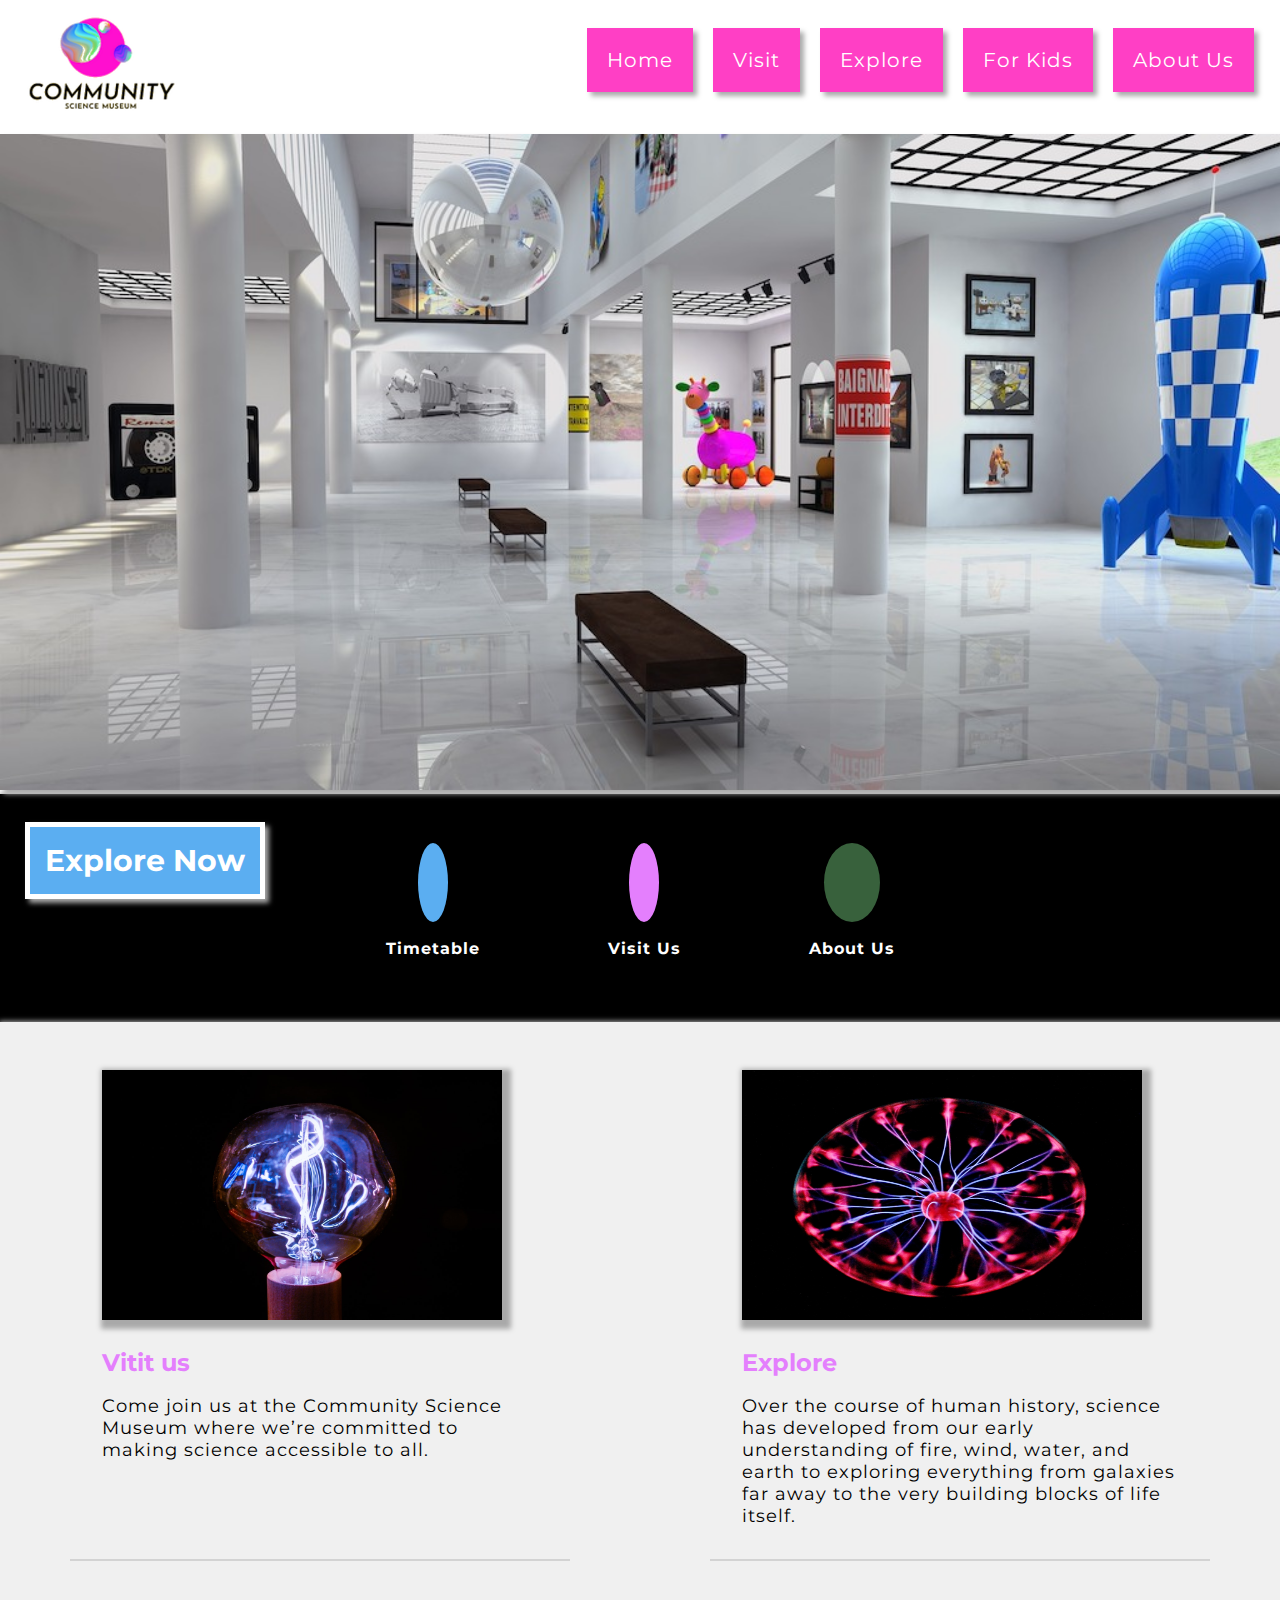
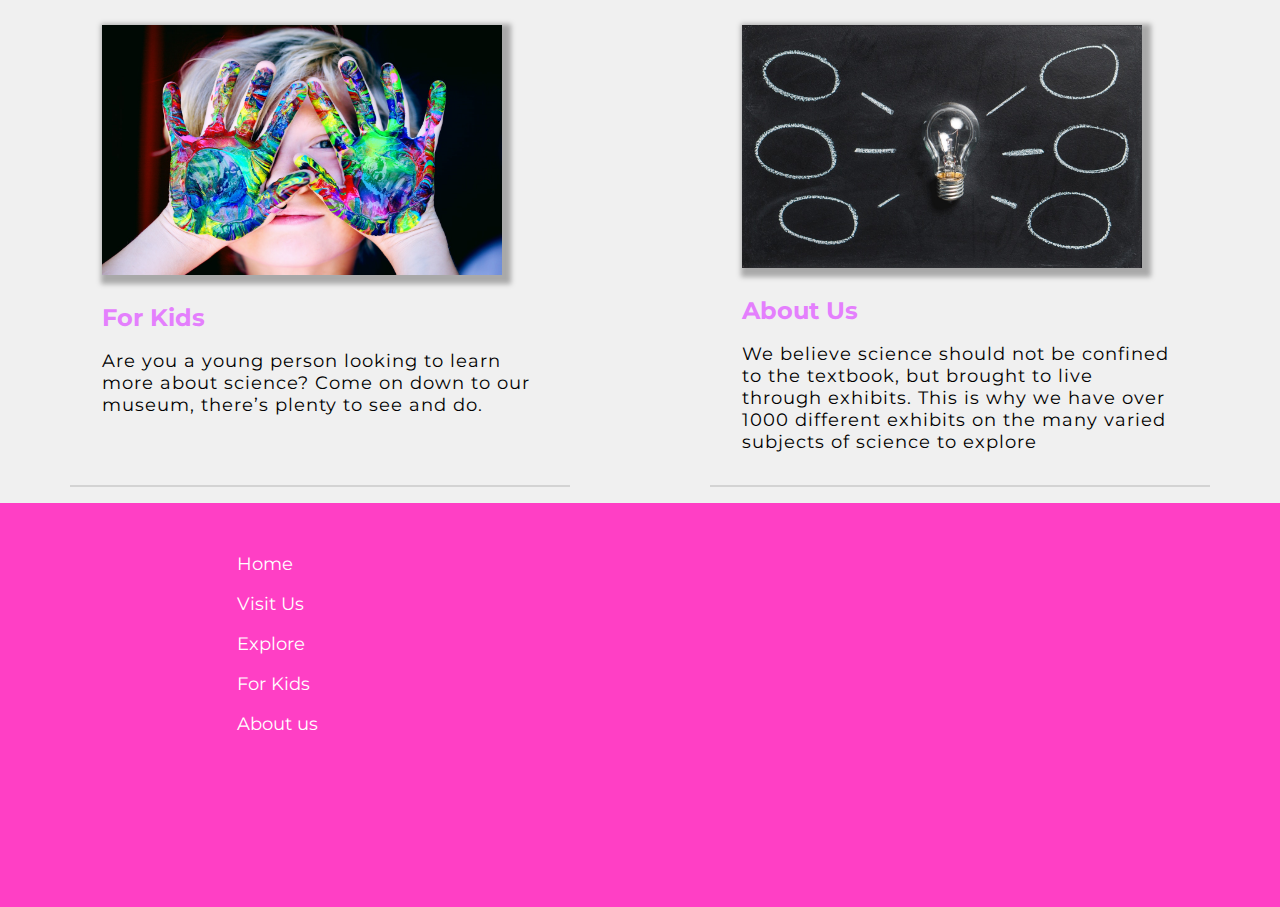
<file: index.html>
<!DOCTYPE html>
<html lang="en">
<head>
    <meta charset="UTF-8">
    <meta http-equiv="X-UA-Compatible" content="IE=edge">
    <meta name="viewport" content="width=device-width, initial-scale=1.0">
    <title>Community Science Museum</title>
    <link rel="stylesheet" href="/styles.css">
    <link rel="stylesheet" href="https://use.fontawesome.com/releases/v5.15.1/css/all.css" integrity="sha384-vp86vTRFVJgpjF9jiIGPEEqYqlDwgyBgEF109VFjmqGmIY/Y4HV4d3Gp2irVfcrp" crossorigin="anonymous">
</head>
<body>
    <header>
        
        <nav>
            <span class="logo" href="/index.html"><img src="/images/logo.png"></span>
    <ul>
        <li><a href="#">Home</a></li>
        <li><a href="/visit.html">Visit</a></li>
        <li><a href="/explore.html">Explore</a></li>
        <li><a href="/kids.html">For Kids</a></li>
        <li><a href="/about.html">About Us</a></li>
    </ul>
        </nav>
    </header>

    <div class="homepic">
        <img src="/images/homepic.jpg">
        <a href="/explore.html">Explore Now</a>
    </div>

    <div class="quicklinks">
    <div>  
       <div class="clock"><i class="far fa-clock"></i></div>
       <div><a href="#">Timetable</a></div>
     </div>
     <div>  
        <div class="landmark"><i class="fas fa-landmark"></i></div>
        <div><a href="#">Visit Us</a></div>
      </div>
      <div>  
        <div class="info"><i class="fas fa-info"></i></div>
        <div><a href="#">About Us</a></div>
      </div>
    </div>

   

    <div class="mainSection">
        <div class="contentDiv">
            <img src="/images/pexels-skitterphoto-745708.jpg">
            <h2>Vitit us</h2>
            <p>Come join us at the Community Science Museum where we’re committed to making science accessible to all.
            </p>
        </div>
        <div class="contentDiv">
            <img src="/pexels-pixabay-414860.jpg">
            <h2>Explore</h2>
            <p>Over the course of human history, science has developed from our early understanding of fire, wind, water, 
                and earth to exploring everything from galaxies far away to the very building blocks of life itself.
            </p>
        </div>
        <div class="contentDiv">
            <img src="/images/kids.jpg">
            <h2>For Kids</h2>
            <p>Are you a young person looking to learn more about science? Come on down to our museum, there’s plenty to see and do.
            </p>
        </div>
        <div class="contentDiv">
            <img src="/images/about.jpg">
            <h2>About Us</h2>
            <p>We believe science should not be confined to the textbook, but brought to live through exhibits. 
                This is why we have over 1000 different exhibits on the many varied subjects of science to explore
            </p>
        </div>
    </div>
 

    <footer>
        <div class="footerDiv">
        <div>
            <ul>
                <li><a href="#">Home</a></li>
                <li><a href="/visit.html">Visit Us</a></li>
                <li><a href="/explore.html">Explore</a></li>
                <li><a href="/kids.html">For Kids</a></li>
                <li><a href="/about.html">About us</a></li>
            </ul>

        </div>

        <div>
            <ul class="icons">
                <li><i class="fab fa-facebook-square"></i></li>
                <li><i class="fab fa-instagram"></i></li>
                <li><i class="fab fa-twitter"></i></li>
            </ul>

        </div>
    </div>
    </footer>
    

</body>
</html>
</file>
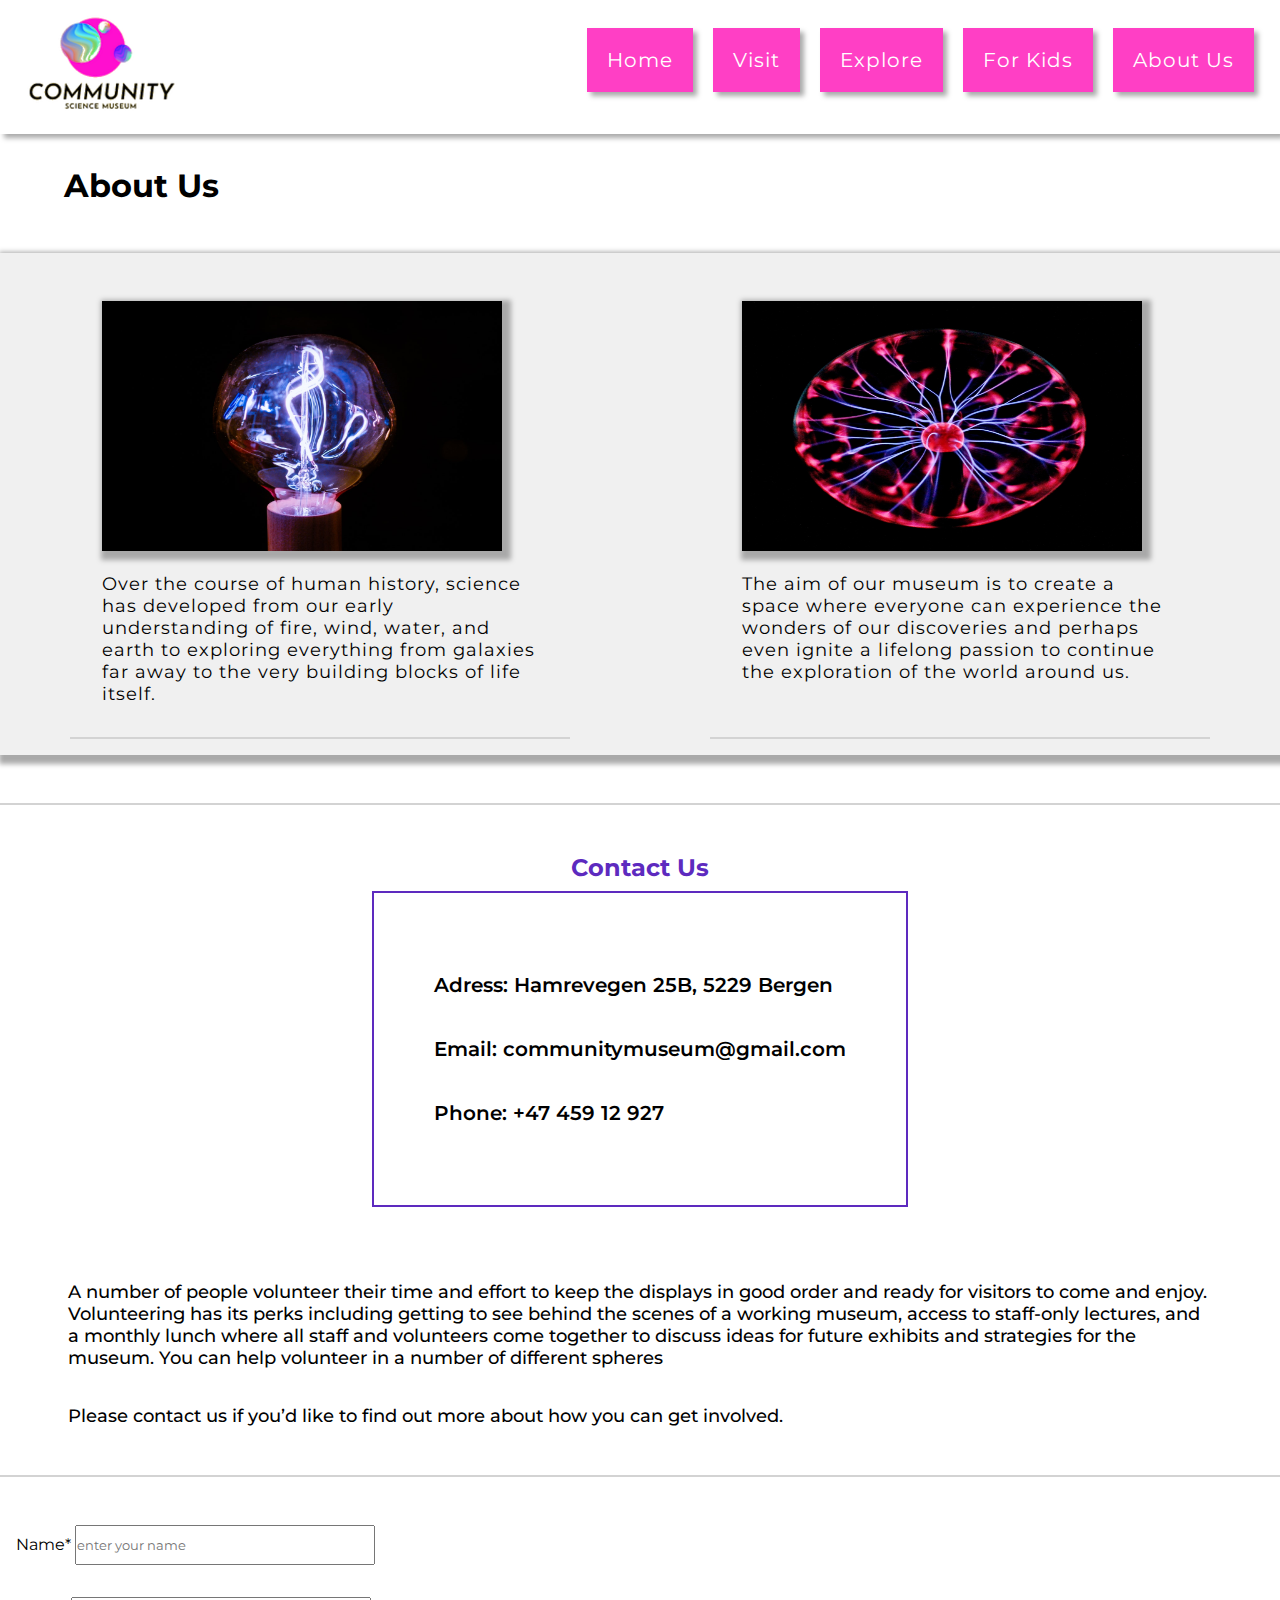
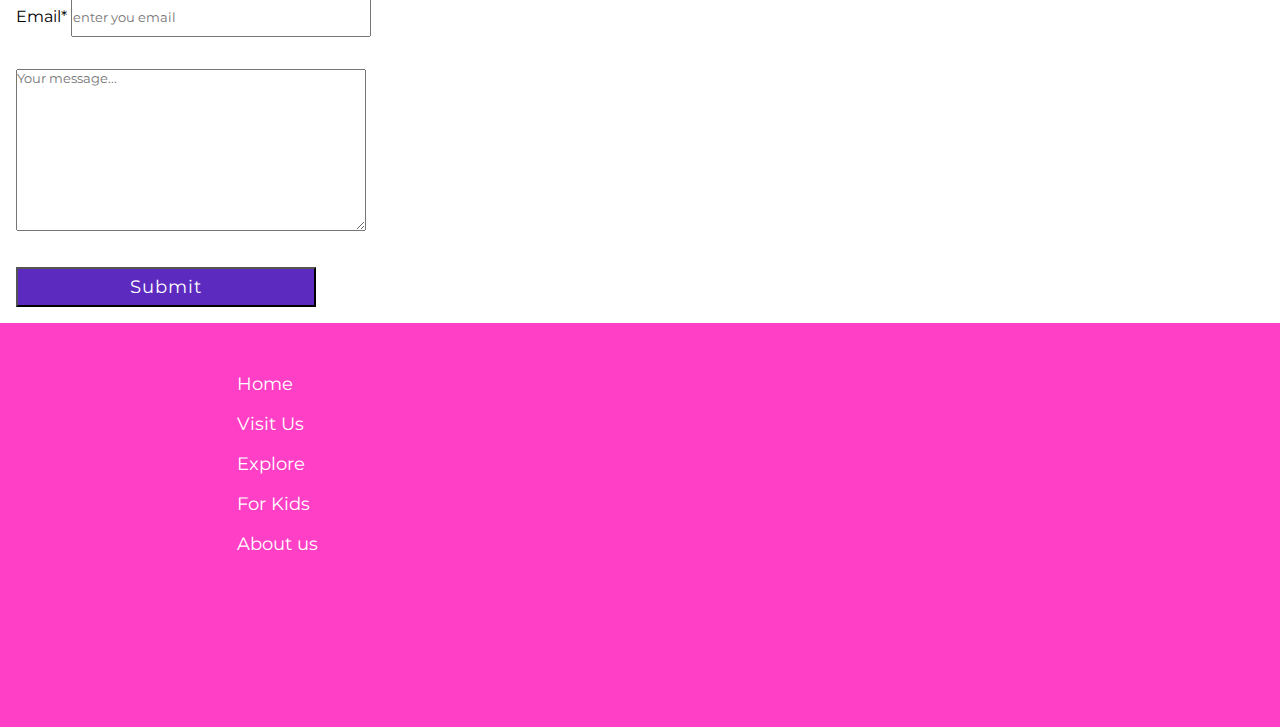
<file: about.html>
<!DOCTYPE html>
<html lang="en">
<head>
    <meta charset="UTF-8">
    <meta http-equiv="X-UA-Compatible" content="IE=edge">
    <meta name="viewport" content="width=device-width, initial-scale=1.0">
    <title>About Us</title>
    <link rel="stylesheet" href="/styles.css">
    <link rel="stylesheet" href="https://use.fontawesome.com/releases/v5.15.1/css/all.css" integrity="sha384-vp86vTRFVJgpjF9jiIGPEEqYqlDwgyBgEF109VFjmqGmIY/Y4HV4d3Gp2irVfcrp" crossorigin="anonymous">
</head>
<body>
    <header>
        
        <nav>
            <span class="logo"><img src="/images/logo.png"></span>
    <ul>
        <li><a href="/index.html">Home</a></li>
        <li><a href="/visit.html">Visit</a></li>
        <li><a href="/explore.html">Explore</a></li>
        <li><a href="/kids.html">For Kids</a></li>
        <li><a href="#">About Us</a></li>
    </ul>
        </nav>
    </header>

    <div class="visitHead">
        <h1>About Us</h1>

    </div>
    

    <div class="mainSection">
        <div class="contentDiv">
            <img src="/images/pexels-skitterphoto-745708.jpg">
            
            <p>Over the course of human history, science has developed from our early understanding of fire, 
                wind, water, and earth to exploring everything from galaxies far away to the very building blocks of life itself.
            </p>
        </div>
        <div class="contentDiv">
            <img src="/pexels-pixabay-414860.jpg">
            
            <p>The aim of our museum is to create a space where everyone can experience the wonders of our discoveries and perhaps 
                even ignite a lifelong passion to continue the exploration of the world around us.
            </p>
        </div>
    
    </div>
    <div class="line">

    </div>

    <div class="container">
        <section class="home-about">
            <div class="home-about-textbox textbox-visit">
                <h2>Contact Us</h2>
                <div class="ticketPrice">
                    <div>
                        <ul>
                            <li>Adress: Hamrevegen 25B, 5229 Bergen</li>
                        </ul>
                        <ul>
                            <li>Email: communitymuseum@gmail.com</li>
                        </ul>
                        <ul>
                            <li>Phone: +47 459 12 927</li>
                        </ul>
                </div>
            
            </div>
            </div>
            </section>
            </div>

            <div class="aboutpera">
                <p>A number of people volunteer their time and effort to keep the displays in good order and ready for visitors to come and enjoy. 
                    Volunteering has its perks including getting to see behind the scenes of a working museum, access to staff-only lectures,
                     and a monthly lunch where all staff and volunteers come together to discuss ideas for future exhibits and strategies for the museum. You can help volunteer in a number of different spheres</p>

                     <p>Please contact us if you’d like to find out more about how you can get involved.</p>
            </div>
            <div class="line"></div>

            <div class="formDiv">
                <form>
                    <div>
                        <label for="name">Name*</label>
                        <input type="text" id="name" placeholder="enter your name">
                    </div>
                    <div>
                        <label for="email">Email*</label>
                        <input type="email" id="email" placeholder="enter you email">
                    </div>
                    <div>
                        <textarea name="bio" id="bio" cols="30" rows="10" placeholder="Your message..."></textarea>
                    </div>
                    <div>
                        <input type="submit" value="Submit" class="submiit">
                    </div>
                    

                </form>

            </div>


            <footer>
                <div class="footerDiv">
                <div>
                    <ul>
                        <li><a href="/index.html">Home</a></li>
                        <li><a href="/visit.html">Visit Us</a></li>
                        <li><a href="/explore.html">Explore</a></li>
                        <li><a href="/kids.html">For Kids</a></li>
                        <li><a href="/about.html">About us</a></li>
                    </ul>
        
                </div>
        
                <div>
                    <ul class="icons">
                        <li><i class="fab fa-facebook-square"></i></li>
                        <li><i class="fab fa-instagram"></i></li>
                        <li><i class="fab fa-twitter"></i></li>
                    </ul>
        
                </div>
            </div>
            </footer>
</body>
</html>
</file>
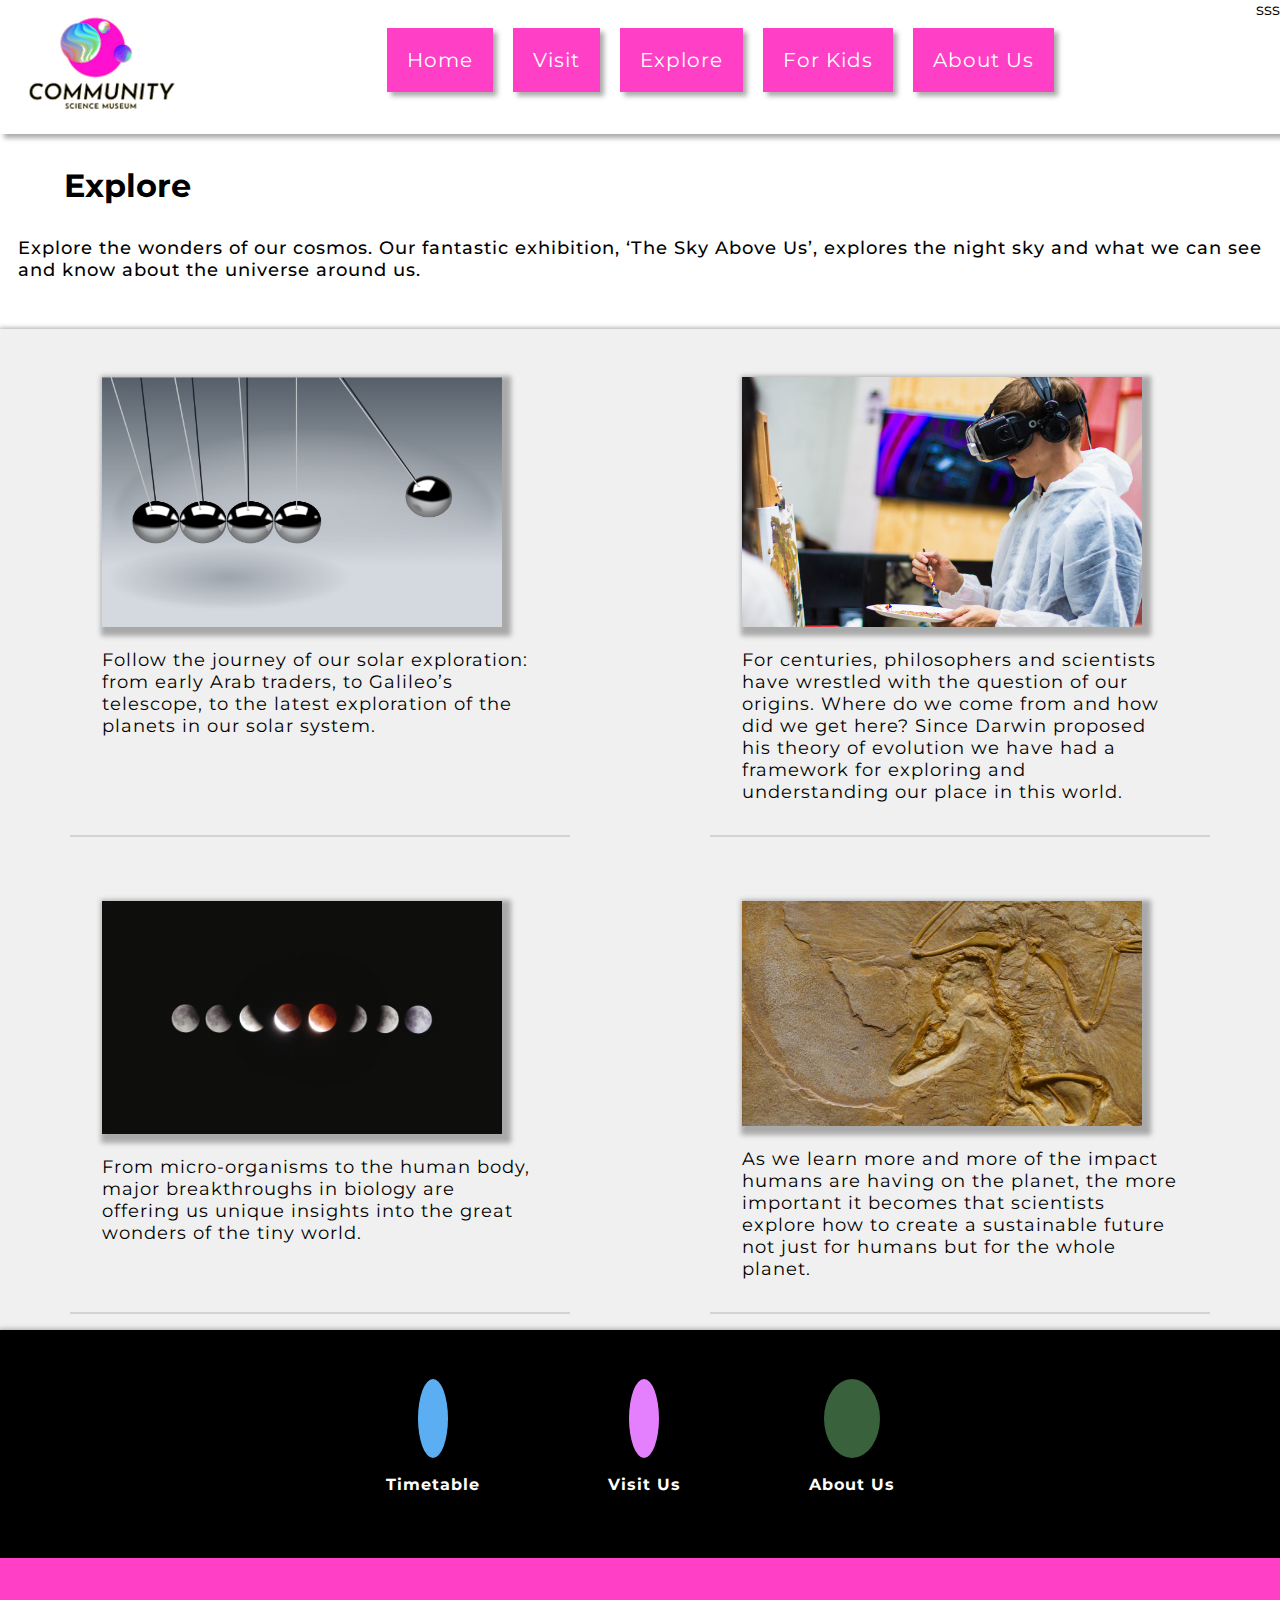
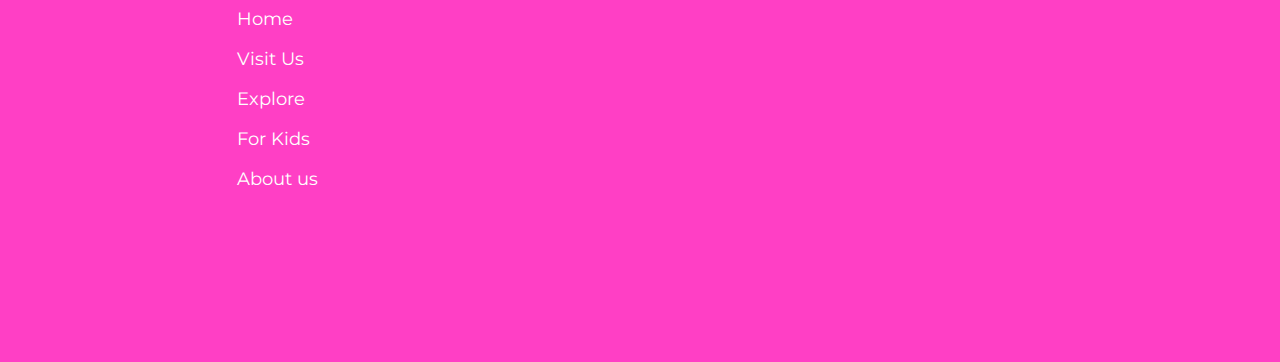
<file: explore.html>
<!DOCTYPE html>
<html lang="en">
<head>
    <meta charset="UTF-8">
    <meta http-equiv="X-UA-Compatible" content="IE=edge">
    <meta name="viewport" content="width=device-width, initial-scale=1.0">
    <title>Document</title>
    <link rel="stylesheet" href="/styles.css">
    <link rel="stylesheet" href="https://use.fontawesome.com/releases/v5.15.1/css/all.css" integrity="sha384-vp86vTRFVJgpjF9jiIGPEEqYqlDwgyBgEF109VFjmqGmIY/Y4HV4d3Gp2irVfcrp" crossorigin="anonymous">
</head>
<body>
    <header>
        
        <nav>
            <span class="logo"><img src="/images/logo.png"></span>
    <ul>
        <li><a href="/index.html">Home</a></li>
        <li><a href="/visit.html">Visit</a></li>
        <li><a href="#">Explore</a></li>
        <li><a href="/kids.html">For Kids</a></li>
        <li><a href="/about.html">About Us</a></li>
    </ul>sss
        </nav>
    </header>

    <div class="visitHead">
        <h1>Explore</h1>
        <p>Explore the wonders of our cosmos. Our fantastic exhibition,
             ‘The Sky Above Us’, explores the night sky and what we can see and know about the universe around us.</p>
    </div>

    <div class="mainSection">
        <div class="contentDiv">
            <img src="/images/explore3.jpg">
            
            <p>Follow the journey of our solar exploration: from early Arab traders, to Galileo’s telescope, 
                to the latest exploration of the planets in our solar system.
            </p>
        </div>
        <div class="contentDiv">
            <img src="/images/explore1.jpg">
            
            <p>For centuries, philosophers and scientists have wrestled with the question of our origins. 
                Where do we come from and how did we get here? Since Darwin proposed his theory of evolution we have had a framework for exploring and understanding our place in this world.
            </p>
        </div>
        <div class="contentDiv">
            <img src="/images/explore2.jpg">
            
            <p>From micro-organisms to the human body, major breakthroughs in biology are offering us unique insights into the great wonders of the tiny world.
            </p>
        </div>
        <div class="contentDiv">
            <img src="/images/explore4.jpg">
        
            <p>As we learn more and more of the impact humans are having on the planet, the more important it becomes that scientists explore how to create a sustainable future not just for humans but for the whole planet.
            </p>
        </div>
    </div>

    <div class="quicklinks">
        <div>  
           <div class="clock"><i class="far fa-clock"></i></div>
           <div><a href="#">Timetable</a></div>
         </div>
         <div>  
            <div class="landmark"><i class="fas fa-landmark"></i></div>
            <div><a href="#">Visit Us</a></div>
          </div>
          <div>  
            <div class="info"><i class="fas fa-info"></i></div>
            <div><a href="#">About Us</a></div>
          </div>
        </div>

        <footer>
            <div class="footerDiv">
            <div>
                <ul>
                    <li><a href="/index.html">Home</a></li>
                    <li><a href="/visit.html">Visit Us</a></li>
                    <li><a href="/explore.html">Explore</a></li>
                    <li><a href="/kids.html">For Kids</a></li>
                    <li><a href="/about.html">About us</a></li>
                </ul>
    
            </div>
    
            <div>
                <ul class="icons">
                    <li><i class="fab fa-facebook-square"></i></li>
                    <li><i class="fab fa-instagram"></i></li>
                    <li><i class="fab fa-twitter"></i></li>
                </ul>
    
            </div>
        </div>
        </footer>


    
</body>
</html>
</file>
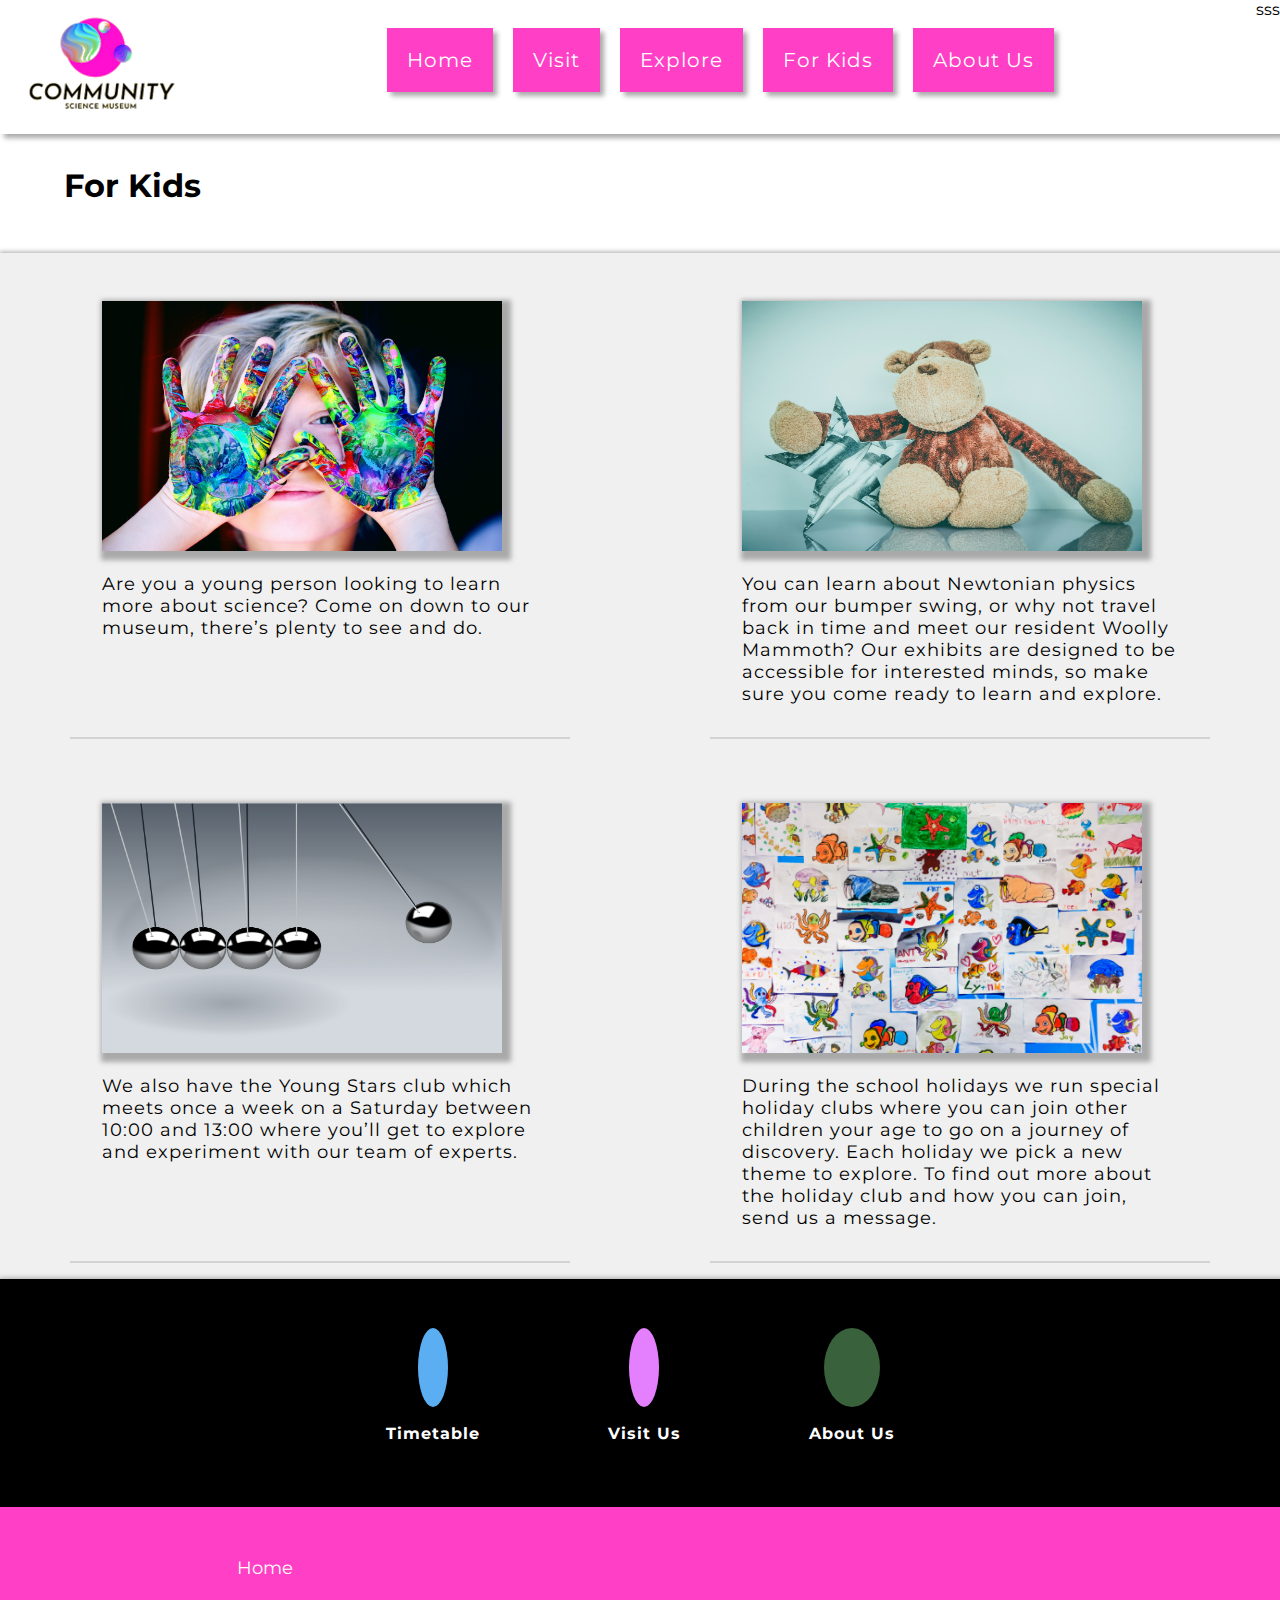
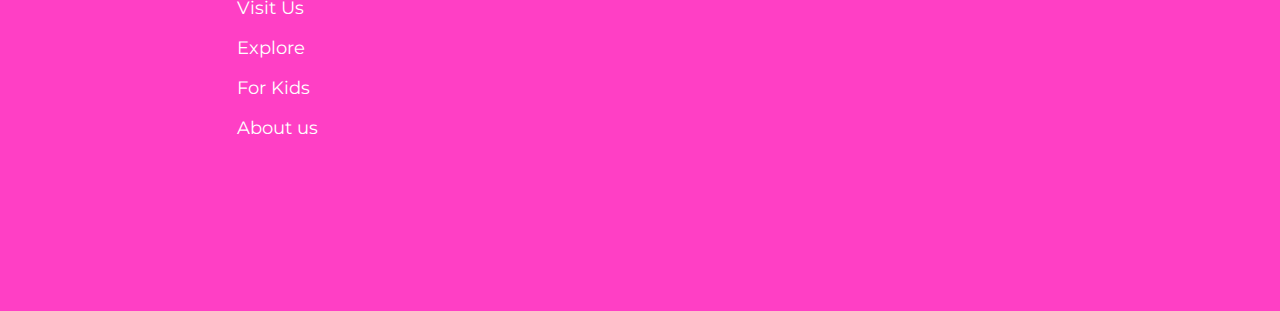
<file: kids.html>
<!DOCTYPE html>
<html lang="en">
<head>
    <meta charset="UTF-8">
    <meta http-equiv="X-UA-Compatible" content="IE=edge">
    <meta name="viewport" content="width=device-width, initial-scale=1.0">
    <title>Document</title>
    <link rel="stylesheet" href="/styles.css">
    <link rel="stylesheet" href="https://use.fontawesome.com/releases/v5.15.1/css/all.css" integrity="sha384-vp86vTRFVJgpjF9jiIGPEEqYqlDwgyBgEF109VFjmqGmIY/Y4HV4d3Gp2irVfcrp" crossorigin="anonymous">
</head>
<body>
    <header>
        
        <nav>
            <span class="logo"><img src="/images/logo.png"></span>
    <ul>
        <li><a href="/index.html">Home</a></li>
        <li><a href="/visit.html">Visit</a></li>
        <li><a href="/explore.html">Explore</a></li>
        <li><a href="#">For Kids</a></li>
        <li><a href="/about.html">About Us</a></li>
    </ul>sss
        </nav>
    </header>

    <div class="visitHead">
        <h1>For Kids</h1>

    </div>

    <div class="mainSection">
        <div class="contentDiv">
            <img src="/images/kids1.jpg">
            
            <p>Are you a young person looking to learn more about science? Come on down to our museum, there’s plenty to see and do.
            </p>
        </div>
        <div class="contentDiv">
            <img src="/images/kids2.jpg">
            
            <p>You can learn about Newtonian physics from our bumper swing, or why not travel back in time and meet our resident Woolly Mammoth? Our exhibits are designed to be accessible for interested minds, so make sure you come ready to learn and explore.
            </p>
        </div>
        <div class="contentDiv">
            <img src="/images/explore3.jpg">
            
            <p>We also have the Young Stars club which meets once a week on a Saturday between 10:00 and 13:00 where you’ll get to explore and experiment with our team of experts.
            </p>
        </div>
        <div class="contentDiv">
            <img src="/images/kids4.jpg">
        
            <p>During the school holidays we run special holiday clubs where you can join other children your age to go on a journey of discovery. Each holiday we pick a new theme to explore. To find out more about the holiday club and how you can join, send us a message.
            </p>
        </div>
    </div>

    <div class="quicklinks">
        <div>  
           <div class="clock"><i class="far fa-clock"></i></div>
           <div><a href="#">Timetable</a></div>
         </div>
         <div>  
            <div class="landmark"><i class="fas fa-landmark"></i></div>
            <div><a href="#">Visit Us</a></div>
          </div>
          <div>  
            <div class="info"><i class="fas fa-info"></i></div>
            <div><a href="#">About Us</a></div>
          </div>
        </div>

        <footer>
            <div class="footerDiv">
            <div>
                <ul>
                    <li><a href="/index.html">Home</a></li>
                    <li><a href="/visit.html">Visit Us</a></li>
                    <li><a href="/explore.html">Explore</a></li>
                    <li><a href="/kids.html">For Kids</a></li>
                    <li><a href="/about.html">About us</a></li>
                </ul>
    
            </div>
    
            <div>
                <ul class="icons">
                    <li><i class="fab fa-facebook-square"></i></li>
                    <li><i class="fab fa-instagram"></i></li>
                    <li><i class="fab fa-twitter"></i></li>
                </ul>
    
            </div>
        </div>
        </footer>


    
</body>
</html>
</file>
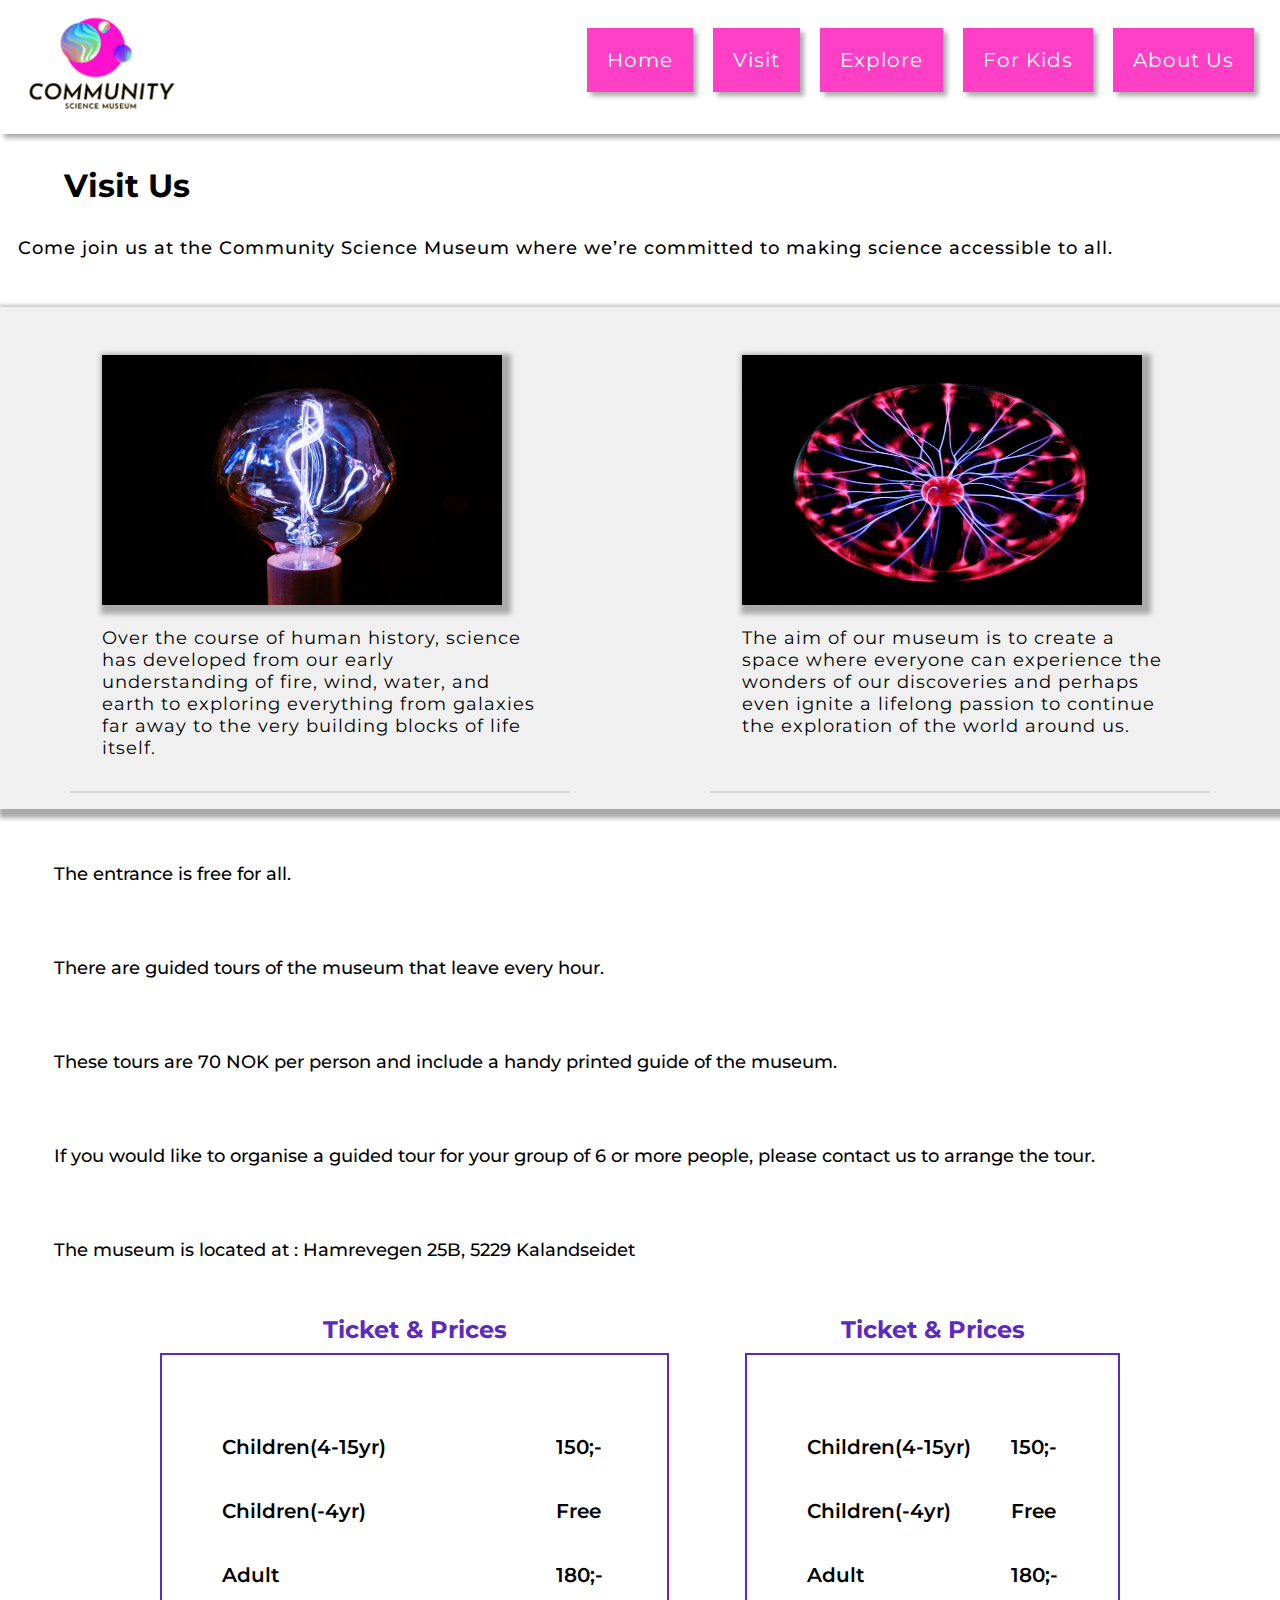
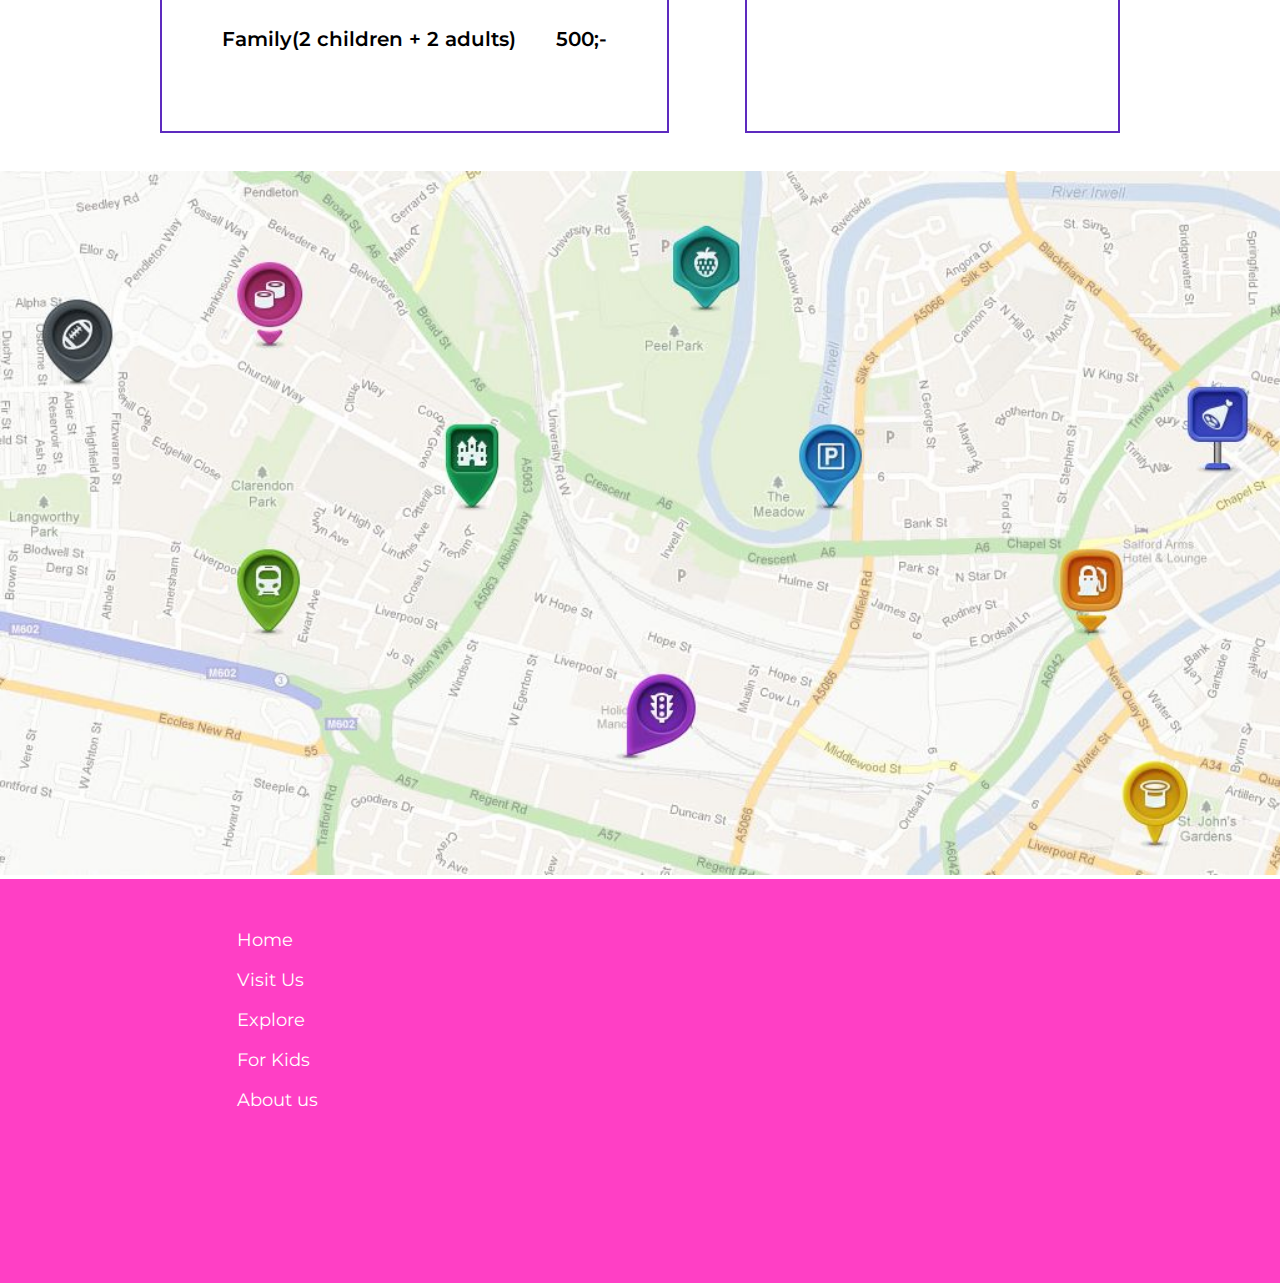
<file: visit.html>
<!DOCTYPE html>
<html lang="en">
<head>
    <meta charset="UTF-8">
    <meta http-equiv="X-UA-Compatible" content="IE=edge">
    <meta name="viewport" content="width=device-width, initial-scale=1.0">
    <title>Visit</title>
    <link rel="stylesheet" href="/styles.css">
    <link rel="stylesheet" href="https://use.fontawesome.com/releases/v5.15.1/css/all.css" integrity="sha384-vp86vTRFVJgpjF9jiIGPEEqYqlDwgyBgEF109VFjmqGmIY/Y4HV4d3Gp2irVfcrp" crossorigin="anonymous">
</head>
<body>

    <header>
        
        <nav>
            <span class="logo"><img src="/images/logo.png"></span>
    <ul>
        <li><a href="/index.html">Home</a></li>
        <li><a href="/visit.html">Visit</a></li>
        <li><a href="/explore.html">Explore</a></li>
        <li><a href="/kids.html">For Kids</a></li>
        <li><a href="/about.html">About Us</a></li>
    </ul>
        </nav>
    </header>

<div class="visitHead">
    <h1>Visit Us</h1>
    <p>Come join us at the Community Science Museum where we’re committed to making science accessible to all.</p>
</div>


<div class="mainSection">
    <div class="contentDiv">
        <img src="/images/pexels-skitterphoto-745708.jpg">
        
        <p>Over the course of human history, science has developed from our early understanding of fire, 
            wind, water, and earth to exploring everything from galaxies far away to the very building blocks of life itself.
        </p>
    </div>
    <div class="contentDiv">
        <img src="/pexels-pixabay-414860.jpg">
        
        <p>The aim of our museum is to create a space where everyone can experience the wonders of our discoveries and perhaps 
            even ignite a lifelong passion to continue the exploration of the world around us.
        </p>
    </div>

</div>


<div class="infoDiv">
    <ul>
        <li>The entrance is free for all.</li>
        <li>There are guided tours of the museum that leave every hour.</li>
        <li>These tours are 70 NOK per person and include a handy printed guide of the museum.</li>
        <li>If you would like to organise a guided tour for your group of 6 or more people, please contact us to arrange the tour.</li>
        <li>The museum is located at : Hamrevegen 25B, 5229 Kalandseidet</li>
    </ul>
</div>


    <div class="container">
        <section class="home-about">
            <div class="home-about-textbox textbox-visit">
                <h2>Ticket & Prices</h2>
                <div class="ticketPrice">
                    <div>
                        <ul>
                            <li>Children(4-15yr)</li>
                        </ul>
                        <ul>
                            <li>Children(-4yr)</li>
                        </ul>
                        <ul>
                            <li>Adult</li>
                        </ul>
                        <ul>
                            <li>Family(2 children + 2 adults)</li>
                        </ul>
                    </div>
                    <div>
                        <ul>
                            <li>150;-</li>
                        </ul>
                        <ul>
                            <li>Free</li>
                        </ul>
                        <ul>
                            <li>180;-</li>
                        </ul>
                        <ul>
                            <li>500;-</li>
                        </ul>
                    </div>
                  
                </div>
            
            </div>

            <div class="home-about-textbox textbox-visit">
                <h2>Ticket & Prices</h2>
                <div class="ticketPrice">
                    <div>
                        <ul>
                            <li>Children(4-15yr)</li>
                        </ul>
                        <ul>
                            <li>Children(-4yr)</li>
                        </ul>
                        <ul>
                            <li>Adult</li>
                        </ul>
                    </div>
                    <div>
                        <ul>
                            <li>150;-</li>
                        </ul>
                        <ul>
                            <li>Free</li>
                        </ul>
                        <ul>
                            <li>180;-</li>
                        </ul>
                    </div>
                  
                </div>
            </div>
        </section>
        
    </div>


    <div class="visitPic">
        <img src="/SsUYv.jpg">
    </div>

    <footer>
        <div class="footerDiv">
        <div>
            <ul>
                <li><a href="/index.html">Home</a></li>
                <li><a href="/visit.html">Visit Us</a></li>
                <li><a href="/explore.html">Explore</a></li>
                <li><a href="/kids.html">For Kids</a></li>
                <li><a href="/about.html">About us</a></li>
            </ul>

        </div>

        <div>
            <ul class="icons">
                <li><i class="fab fa-facebook-square"></i></li>
                <li><i class="fab fa-instagram"></i></li>
                <li><i class="fab fa-twitter"></i></li>
            </ul>

        </div>
    </div>
    </footer>

   

</body>
</html>
</file>
<file: styles.css>
@import url("https://fonts.googleapis.com/css2?family=Montserrat:wght@300;400;500;600;700;800&display=swap");

* {
  margin: 0;
  padding: 0;
  box-sizing: border-box;
  font-family: "montserrat";
}

/* NAVIGATION SECTION/ HEADER */

.logo img {
  width: 200px;
}

.logo {
  cursor: pointer;
}

nav {
  display: flex;
  flex-direction: row;
  flex-wrap: wrap;
  justify-content: space-between;
  box-shadow: 4px 4px 5px darkgrey;
}

nav ul {
  display: flex;
  flex-wrap: wrap;
  text-decoration: none;
  margin-right: 1em;
}

nav li {
  margin: 0.5em;
  list-style: none;
  line-height: 100px;
  font-size: 20px;
  letter-spacing: 1px;
}

nav a {
  text-decoration: none;
  background-color: rgb(255, 63, 197);
  padding: 1em;
  color: white;
  transition: 0.5s;
  box-shadow: 4px 4px 5px darkgrey;
}

nav a:hover {
  background-color: rgb(110, 7, 79);
}

/* HOME PIS SECTION */

.homepic {
  width: 100%;
}

.homepic img {
  width: 100%;
  box-shadow: 4px 4px 5px darkgrey;
}

.homepic a {
  text-decoration: none;
  background-color: rgb(91, 174, 241);
  padding: 0.5em;
  margin-left: 0.5em;
  position: absolute;
  bottom: 1px;
  left: 10px;
  font-size: 30px;
  color: white;
  font-weight: 700;
  border: 5px solid white;
  box-shadow: 4px 4px 5px darkgrey;
}

.homepic a:hover {
  background-color: white;
  color: rgb(91, 174, 241);
  border: 5px solid rgb(91, 174, 241);
}

/* QUICK LINKS */

.quicklinks {
  display: flex;
  flex-direction: row;
  flex-wrap: wrap;
  justify-content: center;
  background-color: black;
  box-shadow: 4px 4px 5px 5px darkgrey;
}

.quicklinks div {
  margin: 2em;
  text-align: center;
}

.quicklinks a {
  text-decoration: none;
  color: white;
  font-weight: 700;
  letter-spacing: 1px;
  cursor: pointer;
}

.quicklinks a:hover {
  color: rgb(255, 63, 197);
}

.clock i {
  font-size: 40px;
  color: white;
  background-color: rgb(91, 174, 241);
  padding: 15px;
  border-radius: 50%;
}

.landmark i {
  font-size: 40px;
  color: white;
  background-color: rgb(228, 127, 253);
  padding: 15px;
  border-radius: 50%;
}

.info i {
  font-size: 40px;
  color: white;
  background-color: rgb(56, 97, 60);
  padding: 15px 28px;
  border-radius: 50%;
}

/* MAIN SECTION */

.mainSection {
  display: flex;
  flex-direction: row;
  flex-wrap: wrap;
  justify-content: space-around;
  background-color: rgb(240, 240, 240);
  box-shadow: 4px 4px 5px 5px darkgrey;
}

.contentDiv {
  width: 500px;
  padding: 2em;
  margin: 1em;
  border-bottom: 2px solid lightgray;
}

.mainSection img {
  width: 400px;
  max-height: 250px;
  box-shadow: 4px 4px 5px 5px darkgrey;
}

.contentDiv h2 {
  color: rgb(228, 127, 253);
  margin-top: 1em;
}

.contentDiv p {
  font-size: 18px;
  letter-spacing: 1px;
  color: black;
  margin-top: 1em;
}

/* FOOTER SECTION */

footer {
  background-color: rgb(255, 63, 197);
}

.footerDiv {
  display: flex;
  flex-direction: row;
  flex-wrap: wrap;
  justify-content: space-around;
}

.footerDiv div {
  padding: 2em;
}

footer li {
  list-style: none;
  margin: 1em;
  font-size: 18px;
  color: white;
}

footer a {
  text-decoration: none;
  color: white;
  font-size: 18px;
}

footer a:hover,
.icons i:hover {
  color: black;
}

.icons {
  display: flex;
  line-height: 300px;
}

.icons i {
  font-size: 30px;
  margin-right: 2em;
  cursor: pointer;
}

/* VISIT US */

.home-about-textbox {
  background-color: white;
  padding: 2em;
  width: 100%vm;
  margin-left: 0%;
  outline: 2px solid #5d2abf;
  outline-offset: -2.5em;
  color: black;
  position: relative;
  /* text-align: center; */
}

.home-about-textbox h2 {
  color: #5d2abf;
  position: absolute;
  left: 50%;
  transform: translateX(-50%);
  top: 0em;
  background: white;
  padding: 0 0.25em;
  text-align: center;
}

.home-about {
  display: flex;
  justify-content: center;
  flex-wrap: wrap;
}

.ticketPrice {
  padding: 3em;
  display: flex;
  flex-direction: row;
  flex-wrap: wrap;
  justify-content: space-between;
  min-width: 300px;
}

.ticketPrice li {
  list-style: none;
  margin: 2em 1em;
  font-size: 20px;
  font-weight: 600;
}

.visitHead {
  margin-bottom: 3em;
}

.visitHead h1 {
  margin: 1em 2em;
}

.visitHead p {
  margin-left: 1em;
  font-weight: 500;
  font-size: 18px;
  letter-spacing: 1px;
}

.infoDiv li {
  margin: 2em;
  padding: 1em;
  list-style: none;
  font-size: 18px;
  font-weight: 500;
}

.visitPic {
  width: 100%;
}

.visitPic img {
  width: 100%;
}

/* ABOUT US */

.line {
  height: 2px;
  width: 100%;
  background-color: lightgray;
  margin-top: 3em;
  margin-bottom: 3em;
}

.formDiv {
  margin: 1em;
}

.formDiv div {
  margin-top: 2em;
}

.formDiv input {
  height: 40px;
  width: 300px;
}

.formDiv textarea {
  width: 350px;
}

.formDiv .submiit {
  background-color: #5d2abf;
  color: white;
  cursor: pointer;
  font-size: 18px;
  letter-spacing: 1px;
}

.aboutpera {
  margin: 2em;
}

.aboutpera p {
  margin: 2em;
  font-size: 18px;
  font-weight: 500;
}
</file>
